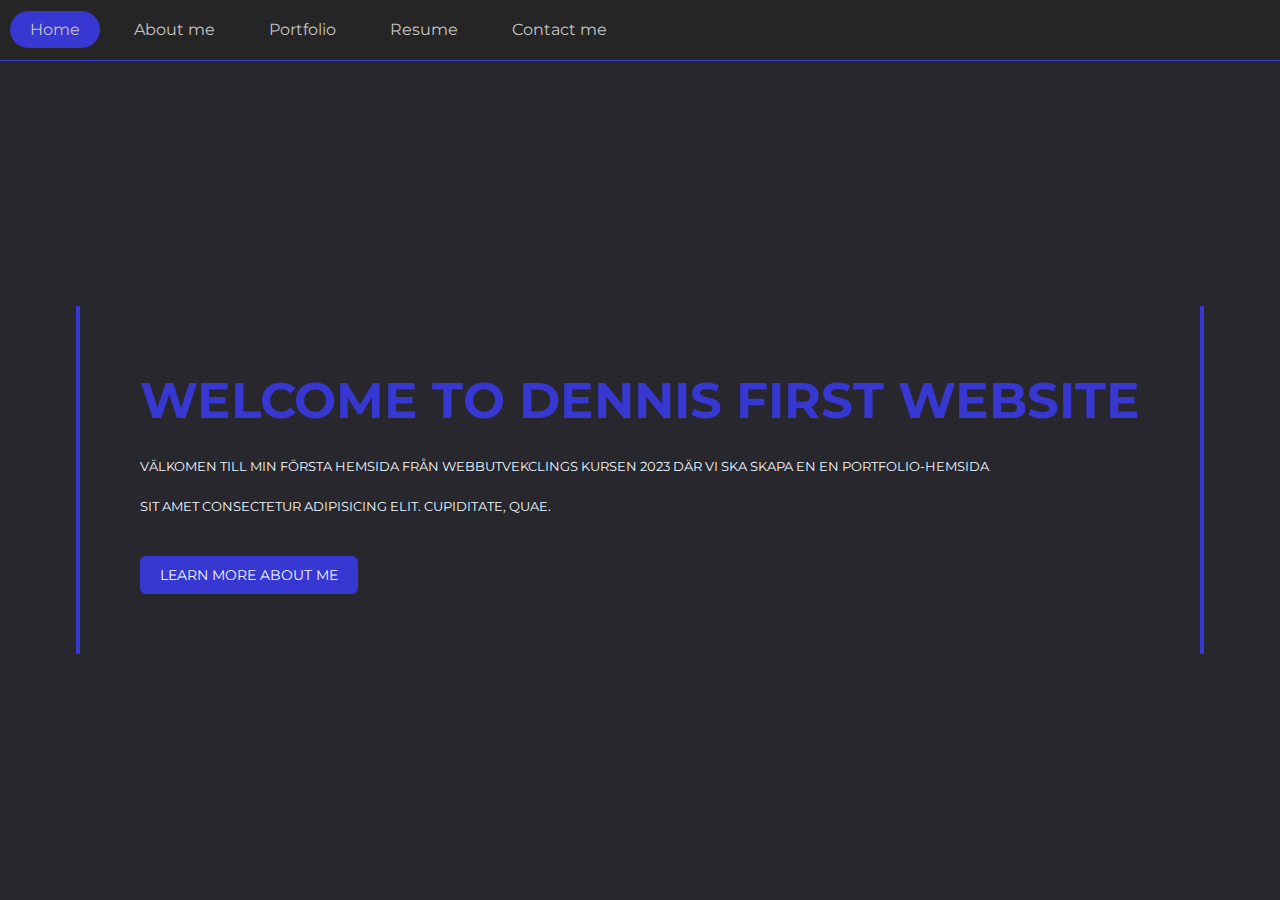
<file: index.html>
<!DOCTYPE html>
<html lang="en">
<head>
    <meta charset="UTF-8">
    <meta http-equiv="X-UA-Compatible" content="IE=edge">
    <meta name="viewport" content="width=device-width, initial-scale=1.0">
    <link rel="stylesheet" href="CSS/style.css">
    <link rel="stylesheet" href="CSS/index.css">
    <title>Dennis CV</title>
</head>
<body>
    <nav>
        <ul>
            <li><a href="index.html" class="active">Home</a></li>
            <li><a href="about-me.html">About me</a></li>
            <li><a href="Portfolio.html">Portfolio</a></li>
            <li><a href="CV.html">Resume</a></li>
            <li><a href="contact-me.html">Contact me</a></li>
        </ul>
    </nav>

    <main>
        <div class="home-page-intro">
            <h1>Welcome to Dennis first website</h1>
            <p>Välkomen till min första hemsida från webbutvekclings kursen 2023 där vi ska skapa en en Portfolio-hemsida</p>
            <p>sit amet consectetur adipisicing elit. Cupiditate, quae.</p>

            <a href="about-me.html">Learn more about me</a>
        </div>
    </main>
</body>
</html>
</file>
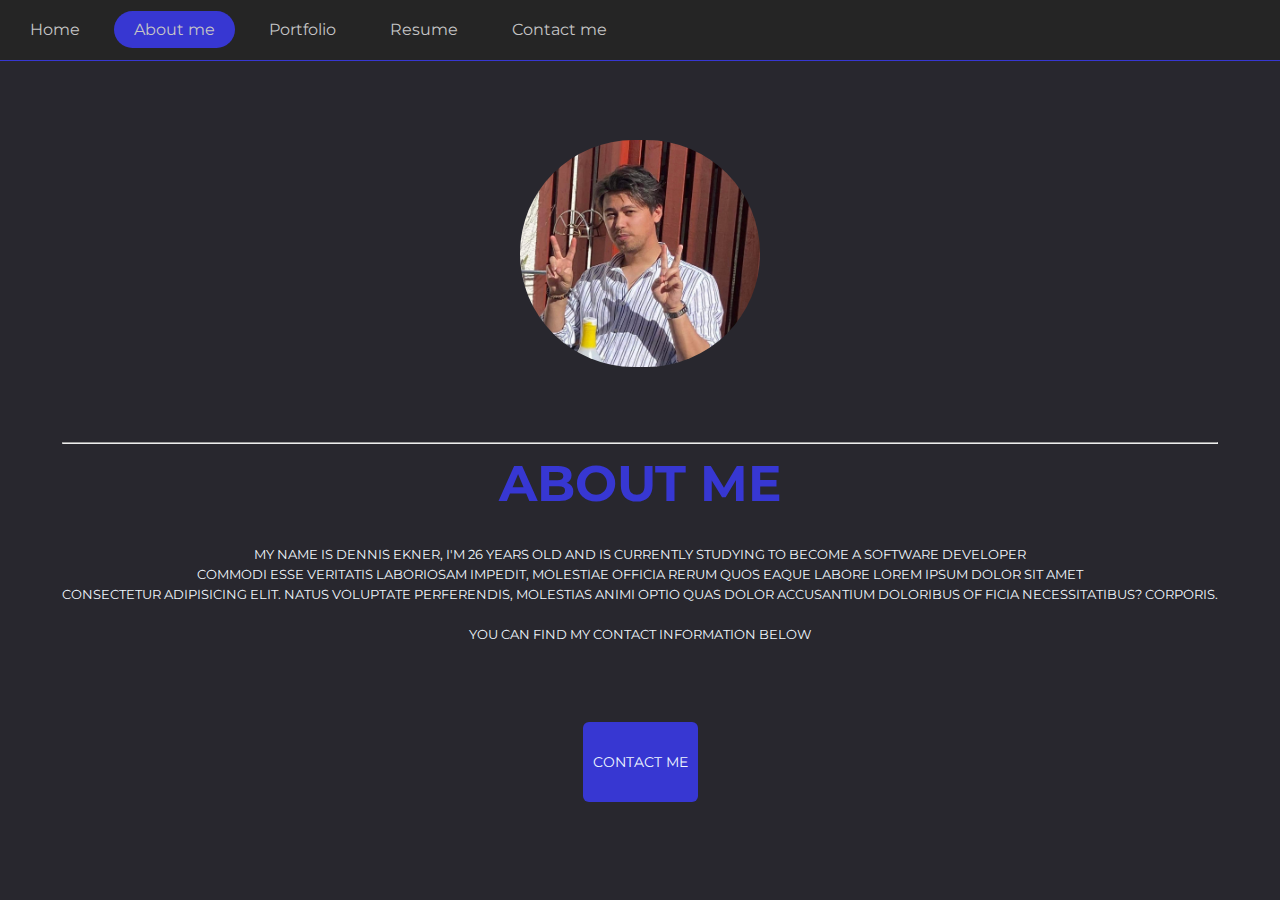
<file: about-me.html>
<!DOCTYPE html>
<html lang="en">
<head>
    <meta charset="UTF-8">
    <meta http-equiv="X-UA-Compatible" content="IE=edge">
    <meta name="viewport" content="width=device-width, initial-scale=1.0">
    <link rel="stylesheet" href="CSS/style.css">
    <link rel="stylesheet" href="CSS/about-me.css">
    <title>Dennis CV</title>
</head>
<body>
    <nav>
        <ul>
            <li><a href="index.html">Home</a></li>
            <li><a href="about-me.html" class="active">About me</a></li>
            <li><a href="Portfolio.html">Portfolio</a></li>
            <li><a href="CV.html">Resume</a></li>
            <li><a href="contact-me.html">Contact me</a></li>
        </ul>
    </nav>

    <!--- About me --->

    <section class="about">
        <div class="about-img">
            <img id="bg-easteregg" src="Images/picture-of-me.JPG" alt="profile picture">
        </div>
        <div class="about-text">
            <hr>
            <h2>About me</h2>           
                <p class="about-description"> My Name is Dennis Ekner, I'm 26 years old and is currently studying to become a software developer<br> Commodi esse 
                veritatis laboriosam impedit, molestiae officia rerum quos eaque labore
                Lorem ipsum dolor sit amet <br> consectetur adipisicing elit. Natus voluptate
                perferendis, molestias animi optio quas dolor accusantium doloribus of
                ficia necessitatibus? corporis. <br>
                </p>
                <p>
                You can find my contact information below
                </p>
        </div>
        <a href="contact-me.html">Contact me</a>
        <div class="about-skill"></div>
        <script src="/JS/easteregg.js"></script>
    </section>
    
</body>
</html>
</file>
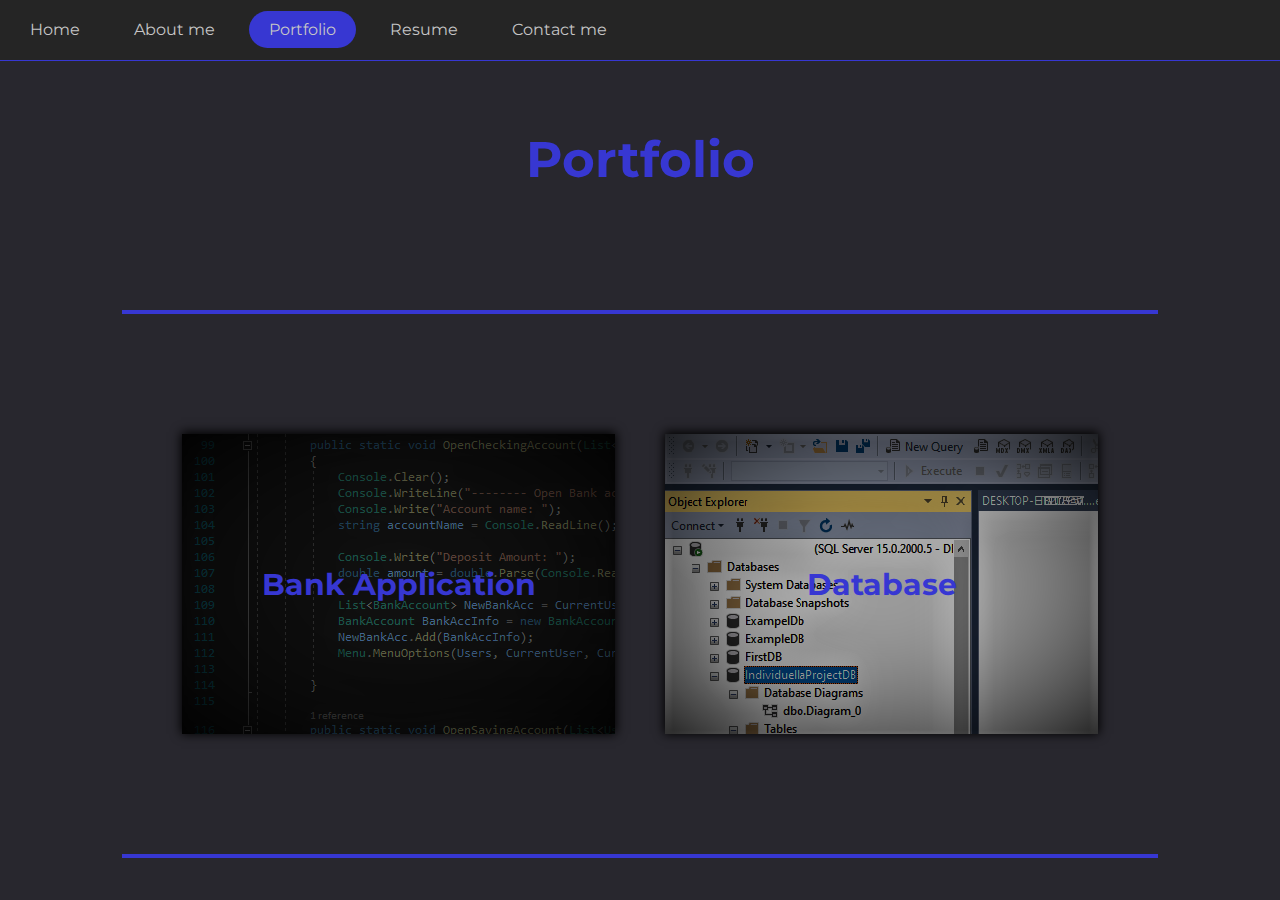
<file: Portfolio.html>
<!DOCTYPE html>
<html lang="en">
<head>
    <meta charset="UTF-8">
    <meta http-equiv="X-UA-Compatible" content="IE=edge">
    <meta name="viewport" content="width=device-width, initial-scale=1.0">
    <link rel="stylesheet" href="CSS/style.css">
    <link rel="stylesheet" href="CSS/Portfolio.css">
    <title>Dennis CV</title>
</head>
<body>
    <nav>
        <ul>
            <li><a href="index.html">Home</a></li>
            <li><a href="about-me.html">About me</a></li>
            <li><a href="Portfolio.html" class="active">Portfolio</a></li>
            <li><a href="CV.html">Resume</a></li>
            <li><a href="contact-me.html">Contact me</a></li>
        </ul>
    </nav>
    <h1>Portfolio</h1>
    <main>
        <div class="Portfolio-page">
            <section class="Portfolio-pictures">
                <a href="https://github.com/Deekner/Team.Mango.Bank-Application" class="Portfolio-pictures-padding">
                    <h3>Bank Application</h3>
                </a>
                <a href="https://github.com/Deekner/IndividuellaDBProject" class="Portfolio-pictures-padding">
                    <h3>Database</h3>
                </a>
            </section>

    </main>


</body>
</html>
</file>
<file: CSS/style.css>
@import url('https://fonts.googleapis.com/css2?family=Montserrat:wght@500&display=swap');

* {
    box-sizing: border-box;
    padding: 0;
    margin: 0;
}

nav{
    width: 100%;
    height: 60px;
    background-color: rgb(37, 37, 37);
    box-shadow: 0px 0px 0px 1px rgb(55, 55, 210);
    
}

body{
    background-color: rgb(40, 39, 46);
}


ul li {
    margin-left: 10px;
    list-style: none;
    display: inline-block;
    align-items: center;
    justify-content: flex-end;
    line-height: 60px;
}

ul li a {
    font-family: "montserrat", sans-serif;
    text-decoration: none;
    color: rgb(198, 198, 198);
    padding: 9px 20px;
    /* background-color: rgba(56, 56, 231, 0.048); */
    border-radius: 50px;
    border: none;
    -webkit-border-radius: 50px;
    -moz-border-radius: 50px;
    -ms-border-radius: 50px;
    -o-border-radius: 50px;
    
}

ul li a:hover {
    padding: 9px 20px;
    background-color: rgba(55, 55, 210, 0.438);
    border-radius: 50px;
    border: none;
    -webkit-border-radius: 50px;
    -moz-border-radius: 50px;
    -ms-border-radius: 50px;
    -o-border-radius: 50px;
    
    color: rgb(199, 199, 199);
    transition: ease-in-out 500ms;
    -webkit-transition: ease-in-out 500ms;
    -moz-transition: ease-in-out 500ms;
    -ms-transition: ease-in-out 500ms;
    -o-transition: ease-in-out 500ms;
}

ul li a.active{
    background-color: rgb(55, 55, 210);
}



/* responsive design */
@media(max-width: 922px) {
    .nav {
        display: none;
    }
}
</file>
<file: CSS/index.css>
* {
    box-sizing: border-box;
    padding: 0;
    margin: 0;
}
main {
    height: calc(100vh - 60px);
    display: flex;
    justify-content: center;
    align-items: center;
}

/* Target the different texts */

main .home-page-intro{
    border-left: 4px solid rgb(55, 55, 210);
    border-right: 4px solid rgb(55, 55, 210);
    padding: 60px;

}

main .home-page-intro h1 {
    font-size: 50px;
    line-height: 70px;
    color: rgb(55, 55, 210);
    font-family: "montserrat", sans-serif;
    text-transform: uppercase;
}
main .home-page-intro p {
    font-size: 13px;
    margin-top: 20px;
    line-height: 20px;
    color: aliceblue;
    font-family: "montserrat", sans-serif;
    text-transform: uppercase;
}
main a {
    font-size: 14px;
    width: fit-content;
    margin-top: 40px;
    display: block;
    background-color: rgb(55, 55, 210);
    color: aliceblue;
    padding: 10px 20px;
    border-radius: 6px;
    text-decoration: none;
    position: center;
    font-family: "montserrat", sans-serif;
    text-transform: uppercase;
    -webkit-border-radius: 6px;
    -moz-border-radius: 6px;
    -ms-border-radius: 6px;
    -o-border-radius: 6px;
}
</file>
<file: CSS/about-me.css>
* {
    box-sizing: border-box;
    padding: 0;
    margin: 0;
}


.about {
    margin-top: 5rem;
    display: flex;
    flex-direction: column;
    align-items: center;
    justify-content: space-evenly;
    text-align: center;
    color: aliceblue;
    block-size: fit-content;
    font-size: 15px;
    line-height: 5rem;
    color: aliceblue;
    font-family: "montserrat", sans-serif;
}

.about-img{
    block-size: fit-content;
}
.about-img img {
    width: 15rem;
    border-radius: 200px;
    -webkit-border-radius: 200px;
    -moz-border-radius: 200px;
    -ms-border-radius: 200px;
    -o-border-radius: 200px;
}
.about-text{
    flex-basis: 20rem;
    font-size: 40px;
    padding-top: 1em;
    color: aliceblue;
    font-family: "montserrat", sans-serif;
    text-transform: uppercase;
}

.about-text h2{
    flex-basis: 500px;
    font-size: 50px;
    color: rgb(55, 55, 210);
    font-family: "montserrat", sans-serif;
    text-transform: uppercase;
}

.about p {
    font-size: 13px;
    margin-top: 20px;
    line-height: 20px;
    color: aliceblue;
    font-family: "montserrat", sans-serif;
    text-transform: uppercase;
}

.about a {
    font-size: 14px;
    padding: 0px 10px;
    background-color: rgb(55, 55, 210);
    color: aliceblue;
    border-radius: 6px;
    position: center;
    text-decoration: none;
    font-family: "montserrat", sans-serif;
    text-transform: uppercase;
    -webkit-border-radius: 6px;
    -moz-border-radius: 6px;
    -ms-border-radius: 6px;
    -o-border-radius: 6px;
}
</file>
<file: CSS/Portfolio.css>
@import url('https://fonts.googleapis.com/css2?family=Montserrat:wght@500&display=swap');
main{
    width: 100%;
    margin-top: 100px;
    display: flex;
    justify-content: center;
    align-items: center;
    
}


main .Portfolio-page{
    border-top: 4px solid rgb(55, 55, 210);
    border-bottom: 4px solid rgb(55, 55, 210);
    padding: 60px;

}
h1 {
    font-size: 50px;
    line-height: 100px;
    margin-top: 50px;
    display: flex;
    align-items: center;
    justify-content: center;
    color: rgb(55, 55, 210);
    font-family: "montserrat", sans-serif;

}
main .Portfolio-page-intro p {
    font-size: 13px;
    margin-top: 20px;
    line-height: 20px;
    color: aliceblue;
    font-family: "montserrat", sans-serif;
    text-transform: uppercase;
}

.Portfolio-pictures{   
    width: 100%;
    padding: 60px 0;
    display: flex;
    justify-content: center;
    column-gap: 50px;
}
.Portfolio-pictures-padding{
    width: 433px;
    height: 300px;
    background-color: rgb(0, 0, 0);
    display: flex;
    box-shadow: 0 -1px 10px 1px rgb(0, 0, 0);
    justify-content: center;
    align-items: center;
    text-decoration: none;
}
.Portfolio-pictures-padding:nth-child(1){
    background-image: url(../Images/Project1-Team-Mango-App-hover.png);
}
.Portfolio-pictures-padding:nth-child(2){
    background-image: url(../Images/IndividuellaDB-hover.png);
}
.Portfolio-pictures-padding:nth-child(1):hover{
    background-image: url(../Images/Project1-Team-Mango-App.png);
    transition: ease-in-out 200ms;
    -webkit-transition: ease-in-out 100ms;
    -moz-transition: ease-in-out 200ms;
    -ms-transition: ease-in-out 200ms;
    -o-transition: ease-in-out 200ms;
}
.Portfolio-pictures-padding:nth-child(2):hover{
    background-image: url(../Images/IndividuellaDB.png);
    transition: ease-in-out 200ms;
    -webkit-transition: ease-in-out 100ms;
    -moz-transition: ease-in-out 200ms;
    -ms-transition: ease-in-out 200ms;
    -o-transition: ease-in-out 200ms;
}
.Portfolio-pictures-padding h3{
    color: rgb(55, 55, 210);
    font-family: "montserrat", sans-serif;
    text-shadow: 1px 1px 10px 1px;
    text-align: center;
    font-size: 30px;
    
    
}
</file>
